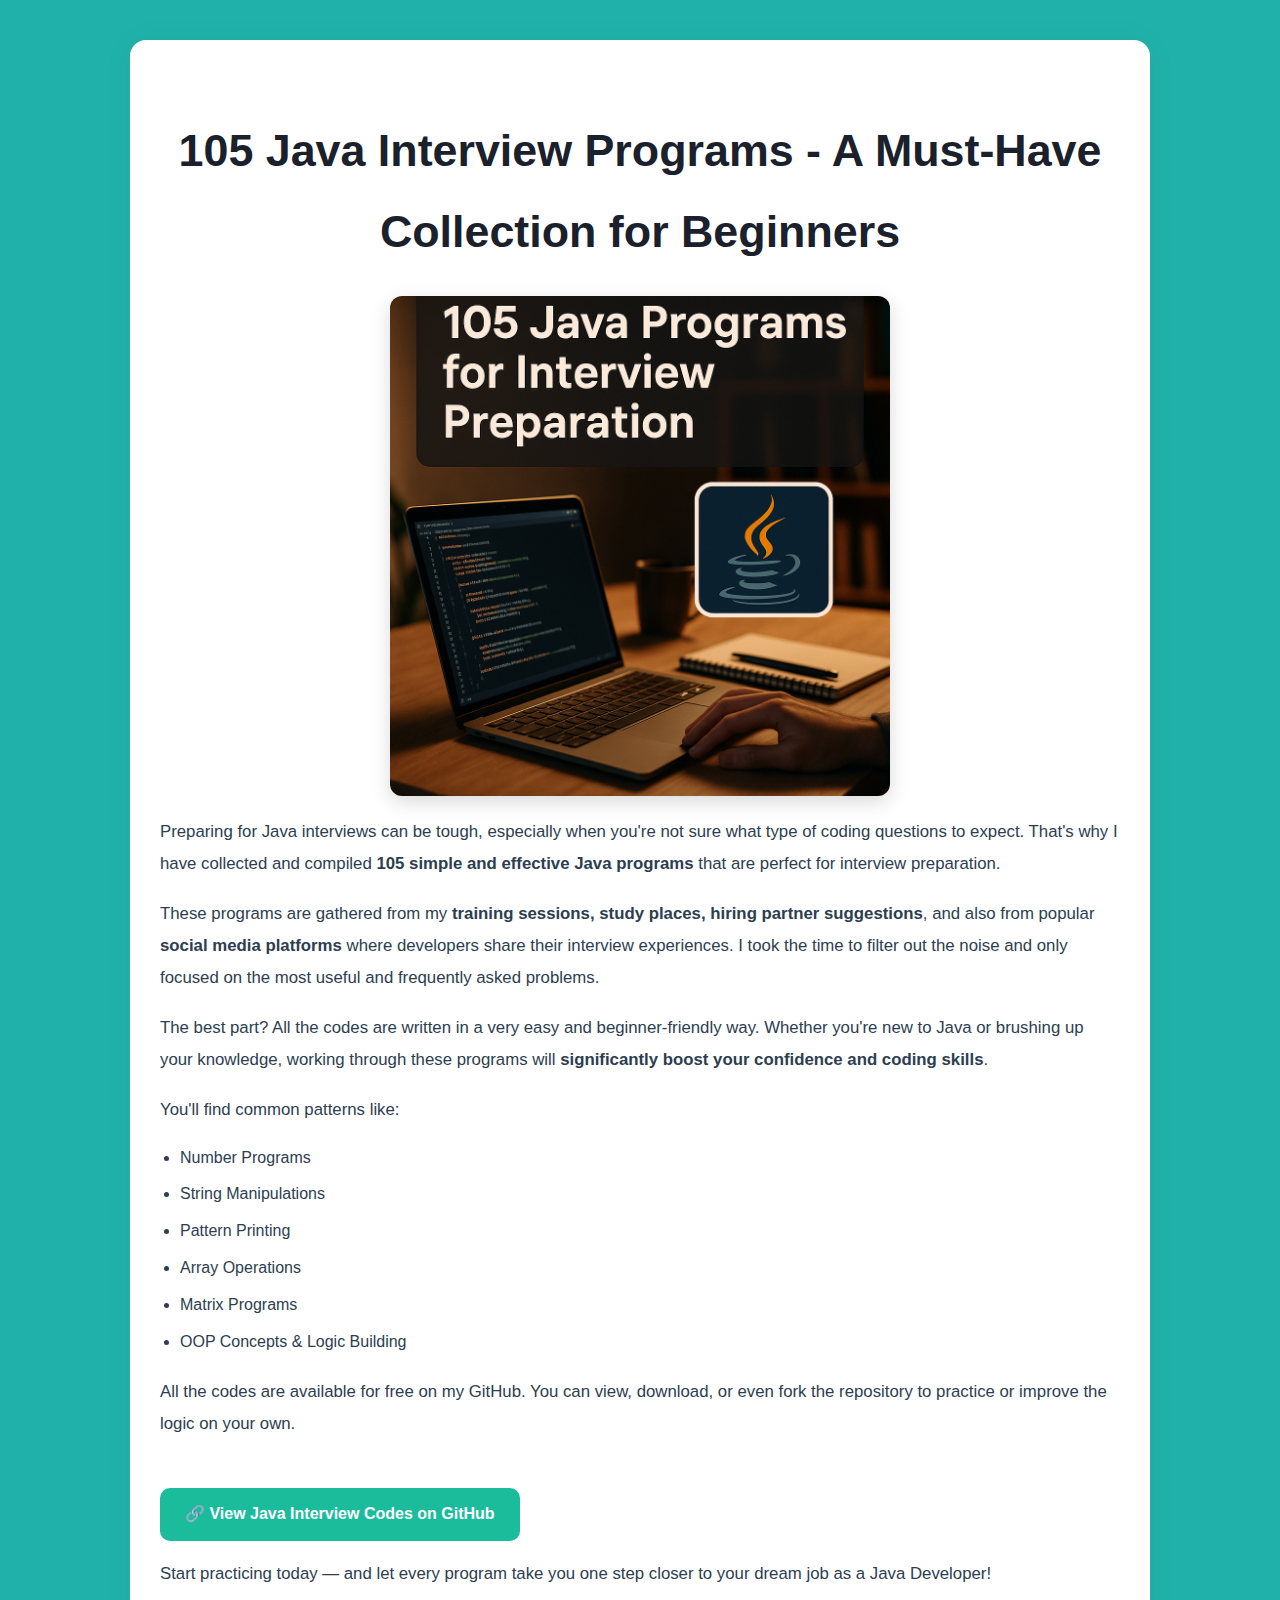
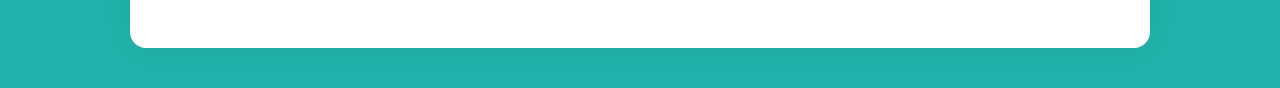
<file: blog1.html>
<!DOCTYPE html>
<html lang="en">
<head>
  <meta charset="UTF-8" />
  <meta name="viewport" content="width=device-width, initial-scale=1.0" />
  <title>105 Java Interview Codes - GitHub Resource</title>
  <link rel="shortcut icon" href="./favicon2.svg" type="image/png">
  <link rel="stylesheet" href="assets/css/blog-style.css">
</head> 
<body>
  <h1>105 Java Interview Programs - A Must-Have Collection for Beginners</h1>
<img src="assets/images/blog-1.jpg" alt="Blog-1 image" height="300" width="500">
  <p>
    Preparing for Java interviews can be tough, especially when you're not sure what type of coding questions to expect. That's why I have collected and compiled <strong>105 simple and effective Java programs</strong> that are perfect for interview preparation.
  </p>

  <p>
    These programs are gathered from my <strong>training sessions, study places, hiring partner suggestions</strong>, and also from popular <strong>social media platforms</strong> where developers share their interview experiences. I took the time to filter out the noise and only focused on the most useful and frequently asked problems.
  </p>

  <p>
    The best part? All the codes are written in a very easy and beginner-friendly way. Whether you're new to Java or brushing up your knowledge, working through these programs will <strong>significantly boost your confidence and coding skills</strong>.
  </p>

  <p>You'll find common patterns like:</p>
  <ul>
    <li>Number Programs</li>
    <li>String Manipulations</li>
    <li>Pattern Printing</li>
    <li>Array Operations</li>
    <li>Matrix Programs</li>
    <li>OOP Concepts & Logic Building</li>
  </ul>

  <p>
    All the codes are available for free on my GitHub. You can view, download, or even fork the repository to practice or improve the logic on your own.
  </p>

  <a href="https://github.com/vijaykumar-project/java_Interview_100_programs_for_freshers" class="code-link" target="_blank">
    🔗 View Java Interview Codes on GitHub
  </a>

  <p>
    Start practicing today — and let every program take you one step closer to your dream job as a Java Developer!
  </p>
</body>
</html>
</file>
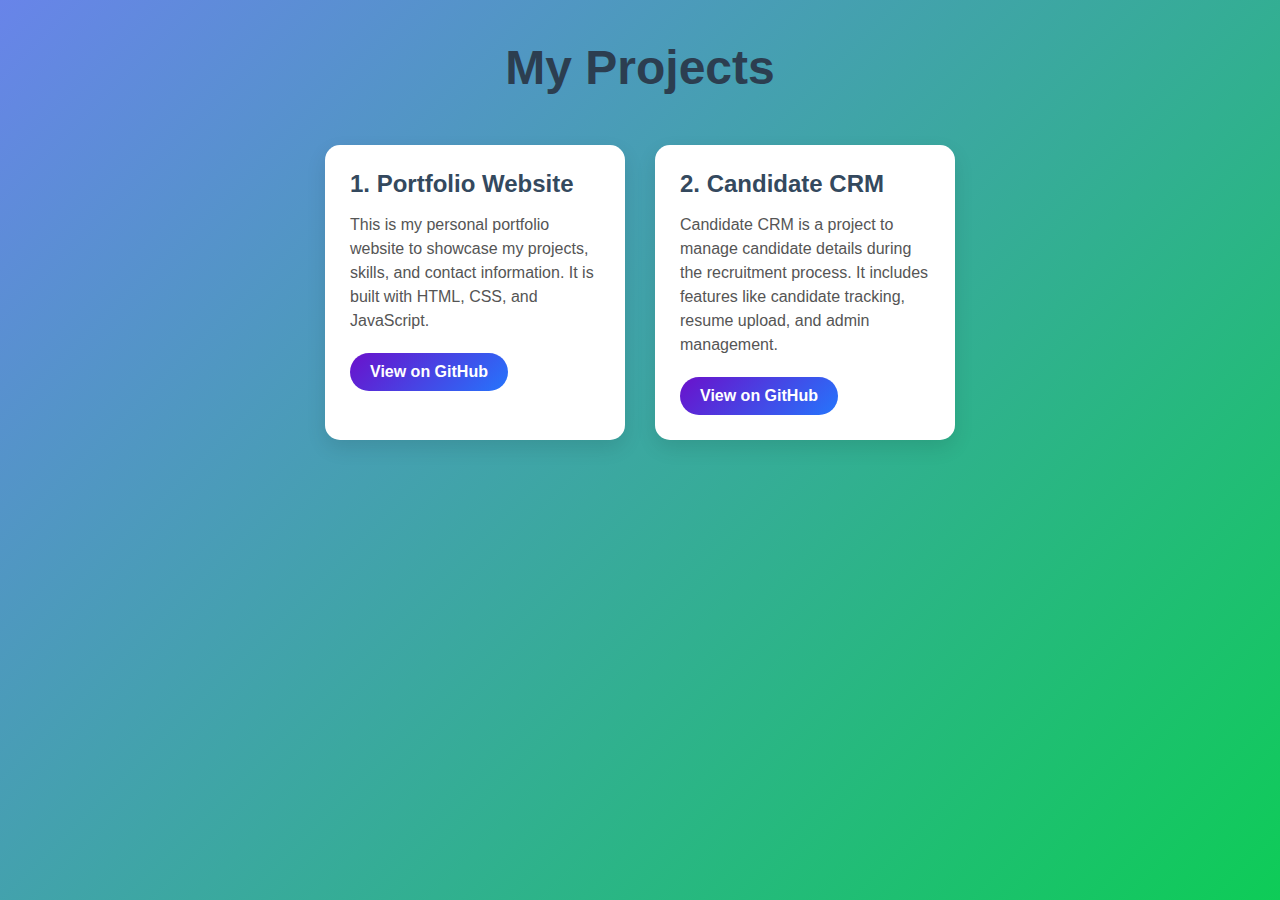
<file: Portfolio.html>
<!DOCTYPE html>
<html lang="en">
<head>
  <meta charset="UTF-8">
  <title>My Projects</title>
  <style>
    /* Modern Reset */
    * {
      margin: 0;
      padding: 0;
      box-sizing: border-box;
    }

    body {
      font-family: 'Poppins', sans-serif;
      background: linear-gradient(135deg, #6884e9, #0ecc57);
      min-height: 100vh;
      padding: 40px;
      color: #333;
    }

    h1 {
      text-align: center;
      margin-bottom: 50px;
      font-size: 3rem;
      color: #2c3e50;
      font-weight: bold;
    }

    .projects-container {
      display: flex;
      flex-wrap: wrap;
      justify-content: center;
      gap: 30px;
    }

    .project {
      background: #fff;
      padding: 25px;
      border-radius: 15px;
      box-shadow: 0 8px 20px rgba(0, 0, 0, 0.1);
      width: 300px;
      transition: transform 0.3s, box-shadow 0.3s;
    }

    .project:hover {
      transform: translateY(-10px);
      box-shadow: 0 12px 24px rgba(0, 0, 0, 0.2);
    }

    .project h2 {
      font-size: 1.5rem;
      margin-bottom: 15px;
      color: #34495e;
    }

    .project p {
      font-size: 1rem;
      margin-bottom: 20px;
      line-height: 1.5;
      color: #555;
    }

    .project a {
      display: inline-block;
      text-decoration: none;
      color: #fff;
      background: linear-gradient(135deg, #6a11cb 0%, #2575fc 100%);
      padding: 10px 20px;
      border-radius: 30px;
      font-weight: bold;
      transition: background 0.3s;
    }

    .project a:hover {
      background: linear-gradient(135deg, #2575fc 0%, #6a11cb 100%);
    }

    /* Responsive */
    @media (max-width: 768px) {
      .projects-container {
        flex-direction: column;
        align-items: center;
      }
    }
  </style>
</head>
<body>

  <h1>My Projects</h1>

  <div class="projects-container">

    <div class="project">
      <h2>1. Portfolio Website</h2>
      <p>This is my personal portfolio website to showcase my projects, skills, and contact information. It is built with HTML, CSS, and JavaScript.</p>
      <a href="https://github.com/vijaykumar-project/portfolio" target="_blank">View on GitHub</a>
    </div>

    <div class="project">
      <h2>2. Candidate CRM</h2>
      <p>Candidate CRM is a project to manage candidate details during the recruitment process. It includes features like candidate tracking, resume upload, and admin management.</p>
      <a href="https://github.com/vijaykumar-project/Candidate_crm" target="_blank">View on GitHub</a>
    </div>

  </div>

</body>
</html>
</file>
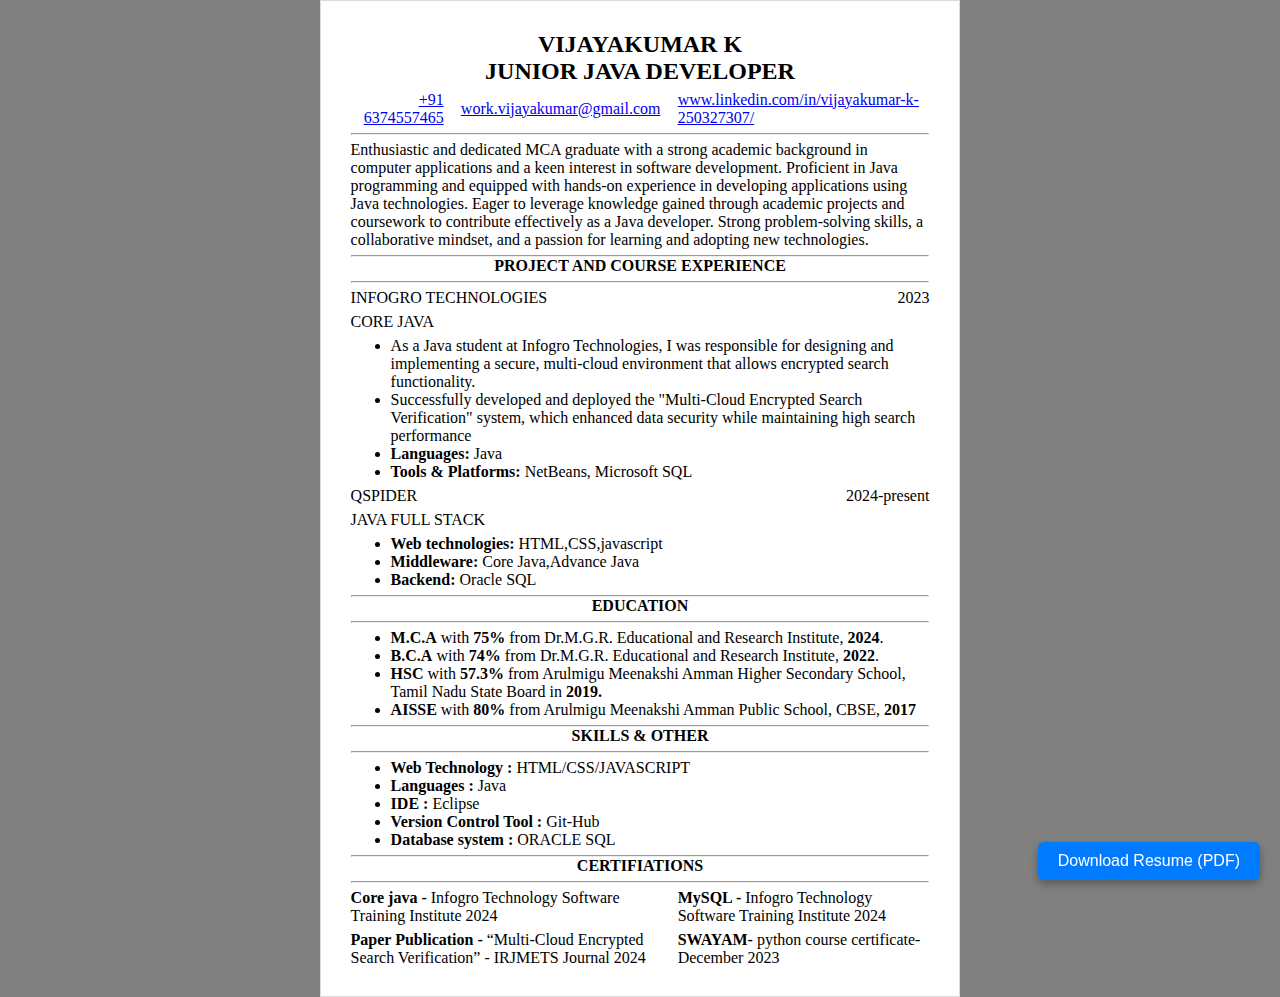
<file: resume.html>
<!DOCTYPE html>
<html lang="en">
<head>
    <meta charset="UTF-8">
    <meta name="viewport" content="width=device-width, initial-scale=1.0">
    <title>Resume</title>
    <link rel="stylesheet" href="resume.css">
</head>
<body>
    <div class="outer"> 
      
        <div class="inner">  
            
<table align="center" cellpadding="2" > 
    <tr><td colspan="5"><center><h2>VIJAYAKUMAR K <br><b>JUNIOR JAVA DEVELOPER</b></h3></center></td></tr>
    <tr><td align="right"><a href="tel:6374557465">+91 6374557465</a></td><td align="center"><a href="mailto:work.vijayakumar@gmail.com">work.vijayakumar@gmail.com</a></td><td align="left"><a href="www.linkedin.com/in/vijayakumar-k-250327307/">www.linkedin.com/in/vijayakumar-k-250327307/</a></td></tr>
    <tr><td colspan="5"><hr></td></tr>
<tr><td colspan="5">Enthusiastic and dedicated MCA graduate with a strong academic background in computer applications and a keen interest in software development. Proficient in Java programming and equipped with hands-on experience in developing applications using Java technologies. Eager to leverage knowledge gained through academic projects and coursework to contribute effectively as a Java developer. Strong problem-solving skills, a collaborative mindset, and a passion for learning and adopting new technologies.</td></tr>
<tr><td colspan="5"><hr><center><b>PROJECT AND COURSE EXPERIENCE</b></center></td></tr>
<tr><td colspan="5"><hr></td></tr>
<tr><td colspan="2">INFOGRO TECHNOLOGIES</td><td align="right">2023</td></tr>
<tr><td>CORE JAVA</td></tr>
<tr><td colspan="5"><ul>
    <li>As a Java student at Infogro Technologies, I was responsible for designing and implementing a secure, multi-cloud environment that allows encrypted search functionality.</li>
    <li>Successfully developed and deployed the "Multi-Cloud Encrypted Search Verification" system, which enhanced data security while maintaining high search performance</li>
<li><b>Languages:</b> Java</li>
<li><b>Tools & Platforms:</b> NetBeans, Microsoft SQL</li>
<tr><td colspan="2">QSPIDER</td><td align="right">2024-present</td></tr>
<tr><td colspan="2">JAVA FULL STACK</td></tr>
<tr><td colspan="5"><ul>
    <li><b>Web technologies: </b>HTML,CSS,javascript</li>
    <li><b>Middleware: </b>Core Java,Advance Java </li>
<li><b>Backend: </b>Oracle SQL</li>
</ul></td></tr>
<tr><td colspan="5"><hr> <center><b>EDUCATION</b></center></td></tr>
<tr><td colspan="5"><hr></td></tr>
<tr><td colspan="5"><ul>
    <li><b>M.C.A</b> with <b>75%</b> from Dr.M.G.R. Educational and Research Institute,<b> 2024</b>.</li>
    <li><b>B.C.A</b> with <b>74%</b> from Dr.M.G.R. Educational and Research Institute,<b> 2022</b>.</li>
<li><b>HSC</b> with <b>57.3%</b> from Arulmigu Meenakshi Amman Higher Secondary School, Tamil Nadu State Board in <b> 2019.</b></li>
<li><b>AISSE</b> with <b>80%</b> from Arulmigu Meenakshi Amman Public School, CBSE,<b> 2017</b></li>
</ul></td></tr>
<tr><td colspan="10"><hr><center><b> SKILLS & OTHER</b></center></td></tr>
<tr><td colspan="5"><hr></td></tr>
<tr><td colspan="5"><ul>
    <li><b>Web Technology :</b> HTML/CSS/JAVASCRIPT</li>
    <li><b>Languages :</b> Java</li>
    <li><b>IDE : </b>Eclipse</li>
    <li><b>Version Control Tool :</b> Git-Hub</li>
    <li><b>Database system :</b> ORACLE SQL</li>
    </td></tr>
    <tr><td colspan="5"><hr><center><b>CERTIFIATIONS</b></center></td></tr>
<tr><td colspan="10"><hr></td></tr>
<tr><td colspan="2"><b>Core java -</b> Infogro Technology Software Training Institute 2024</td>
    <td colspan="2"><b>MySQL -</b> Infogro Technology Software Training Institute 2024</td></tr>
<tr><td colspan="2"><b>Paper Publication - </b>“Multi-Cloud Encrypted Search Verification” - IRJMETS Journal 2024</td>
    <td colspan="2"><b>SWAYAM-</b> python course certificate- December 2023</td></tr>
</table>
</div>
</div>
<a href="resume.pdf" download>
    <button id="floatingBtn" title="Download Resume">Download Resume (PDF)</button>
  </a>
  
</body>
</html>
</file>
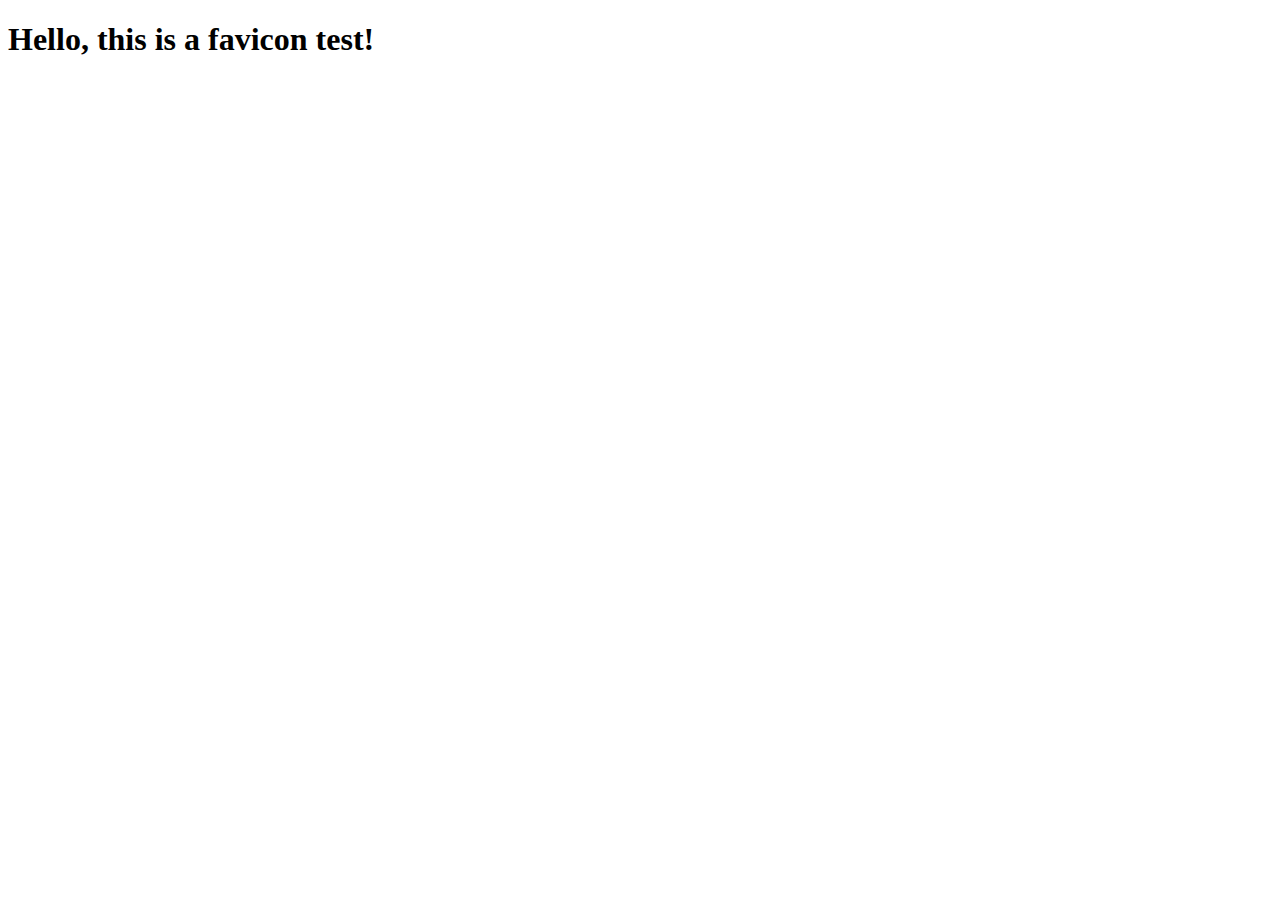
<file: test.html>
<!DOCTYPE html>
<html lang="en">
<head>
  <meta charset="UTF-8">
  <meta http-equiv="X-UA-Compatible" content="IE=edge">
  <meta name="viewport" content="width=device-width, initial-scale=1.0">
  <title>Favicon Test</title>

  <!-- Correct favicon link -->
  <link rel="icon" href="./favicon2.svg" type="image/png">
</head>
<body>
  <h1>Hello, this is a favicon test!</h1>
</body>
</html>
</file>
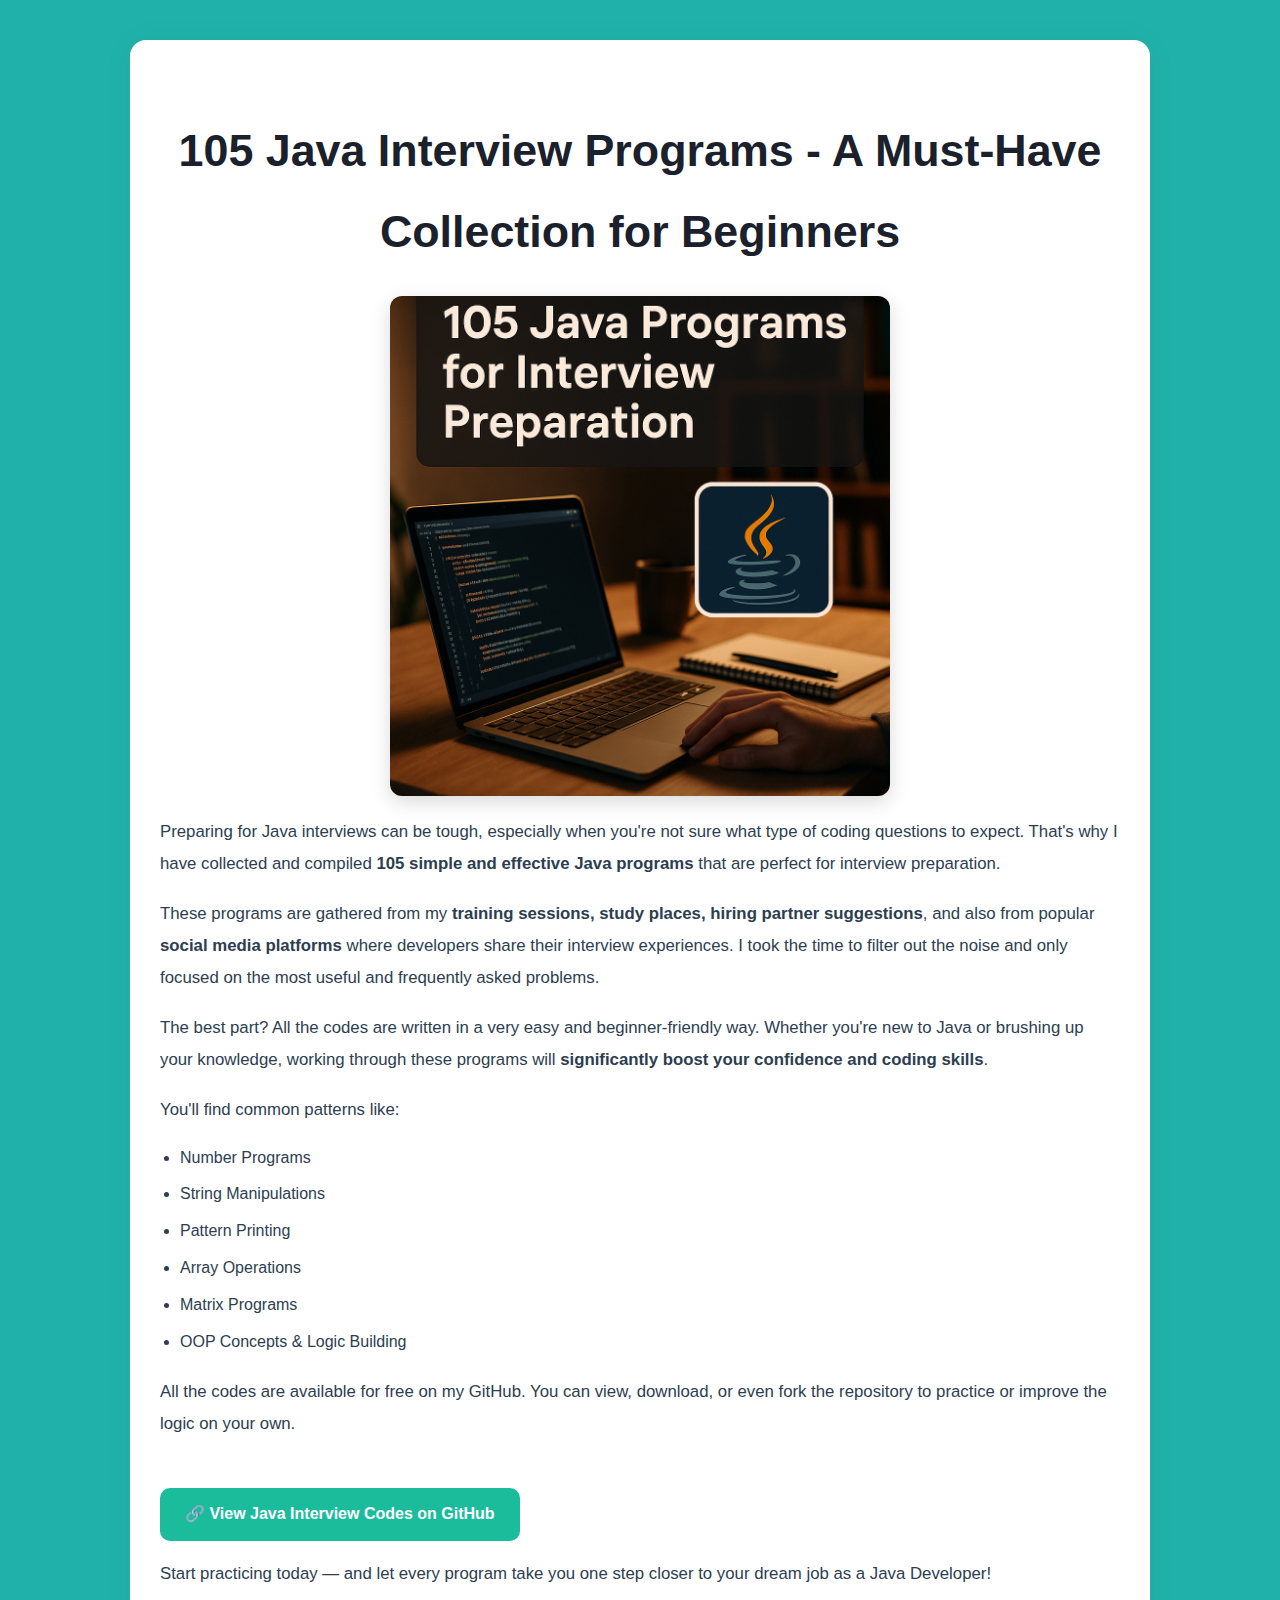
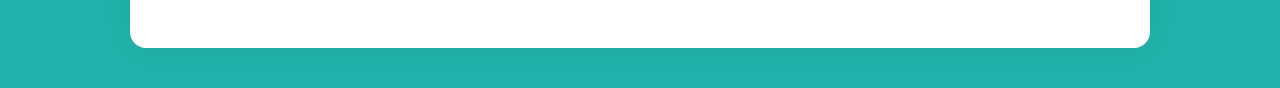
<file: assets/Pages/blog1.html>
<!DOCTYPE html>
<html lang="en">
<head>
  <meta charset="UTF-8" />
  <meta name="viewport" content="width=device-width, initial-scale=1.0" />
  <title>105 Java Interview Codes - GitHub Resource</title>
  <link rel="shortcut icon" href="/favicon.png" type="image/png">
  <link rel="stylesheet" href="/assets/css/blog-style.css">
</head> 
<body>
  <h1>105 Java Interview Programs - A Must-Have Collection for Beginners</h1>
<img src="/assets/images/blog-1.jpg" alt="Blog-1 image" height="300" width="500">
  <p>
    Preparing for Java interviews can be tough, especially when you're not sure what type of coding questions to expect. That's why I have collected and compiled <strong>105 simple and effective Java programs</strong> that are perfect for interview preparation.
  </p>

  <p>
    These programs are gathered from my <strong>training sessions, study places, hiring partner suggestions</strong>, and also from popular <strong>social media platforms</strong> where developers share their interview experiences. I took the time to filter out the noise and only focused on the most useful and frequently asked problems.
  </p>

  <p>
    The best part? All the codes are written in a very easy and beginner-friendly way. Whether you're new to Java or brushing up your knowledge, working through these programs will <strong>significantly boost your confidence and coding skills</strong>.
  </p>

  <p>You'll find common patterns like:</p>
  <ul>
    <li>Number Programs</li>
    <li>String Manipulations</li>
    <li>Pattern Printing</li>
    <li>Array Operations</li>
    <li>Matrix Programs</li>
    <li>OOP Concepts & Logic Building</li>
  </ul>

  <p>
    All the codes are available for free on my GitHub. You can view, download, or even fork the repository to practice or improve the logic on your own.
  </p>

  <a href="https://github.com/vijaykumar-project/java_Interview_100_programs_for_freshers" class="code-link" target="_blank">
    🔗 View Java Interview Codes on GitHub
  </a>

  <p>
    Start practicing today — and let every program take you one step closer to your dream job as a Java Developer!
  </p>
</body>
</html>
</file>
<file: assets/css/blog-style.css>
/* Page Background */
html, body {
  margin: 0;
  padding: 0;
  background-color: #20b2aa; /* Full page background */
}

/* Main Blog Container */
body {
  font-family: 'Segoe UI', Tahoma, Geneva, Verdana, sans-serif;
  line-height: 1.8;
  background-color: #ffffff; /* White content box */
  color: #2c3e50;
  padding: 40px 30px;
  max-width: 960px;
  margin: 40px auto;
  border-radius: 16px;
  box-shadow: 0 0 30px rgba(0, 0, 0, 0.05);
}

h1 {
  font-size: 2.8rem;
  color: #1a202c;
  margin-bottom: 25px;
  font-weight: 700;
  text-align: center;
}
img {
  display: block;
  max-width: 100%;
  height: auto;
  margin: 20px auto; /* centers the image horizontally */
  border-radius: 12px;
  box-shadow: 0 6px 20px rgba(0, 0, 0, 0.15);
}



p {
  margin-bottom: 18px;
  font-size: 1.05rem;
  line-height: 1.9;
}

ul {
  padding-left: 20px;
  margin-bottom: 20px;
}

li {
  margin-bottom: 8px;
  font-size: 1rem;
}

a {
  color: #007acc;
  text-decoration: none;
  transition: all 0.3s ease;
}

a:hover {
  text-decoration: underline;
  color: #005999;
}

.code-link {
  display: inline-block;
  margin-top: 30px;
  padding: 12px 25px;
  background: #1abc9c;
  color: #fff;
  border-radius: 10px;
  font-weight: 600;
  font-size: 1rem;
  transition: background 0.3s ease;
  text-align: center;
}

.code-link:hover {
  background: #16a085;
  box-shadow: 0 4px 12px rgba(0, 0, 0, 0.1);
}
</file>
<file: resume.css>
*{
    margin: auto;
    height: auto;
    width: auto;
    box-sizing: border-box;
}
.outer{
    background:gray;
    height: 100%;;
    width: 100%;
}
 .inner{
    padding: 2%;
    border: 1px solid gainsboro;
    background-color: white;
    height: 110% ;
    width: 50%;
 }
 
#resume_download {
    /* margin-top: 70%; */
    margin-left: 80%;
    background-color: #007bff;
    color: white;
    padding: 10px 20px;
    border: none;
    border-radius: 6px;
    cursor: pointer;
    font-size: 16px;
    transition: 0.3s ease;
  }
  
  #resume_download:hover {
    background-color: #0056b3;
  }
  
  .download-section {
    text-align: center;
    /* margin-top: 20px; */
  }
  
  #floatingBtn {
    position: fixed;
    bottom: 20px;
    right: 20px;
    background-color: #007bff;
    color: white;
    border: none;
    border-radius: 50%;
    padding: 15px 18px;
    font-size: 20px;
    cursor: pointer;
    box-shadow: 0 4px 8px rgba(0,0,0,0.3);
    z-index: 999;
    transition: background-color 0.3s;
    background-color: #007bff;
    color: white;
    padding: 10px 20px;
    border: none;
    border-radius: 6px;
    cursor: pointer;
    font-size: 16px;
    transition: 0.3s ease;
  }
  
  #floatingBtn:hover {
    background-color: #0056b3;
  }
</file>
